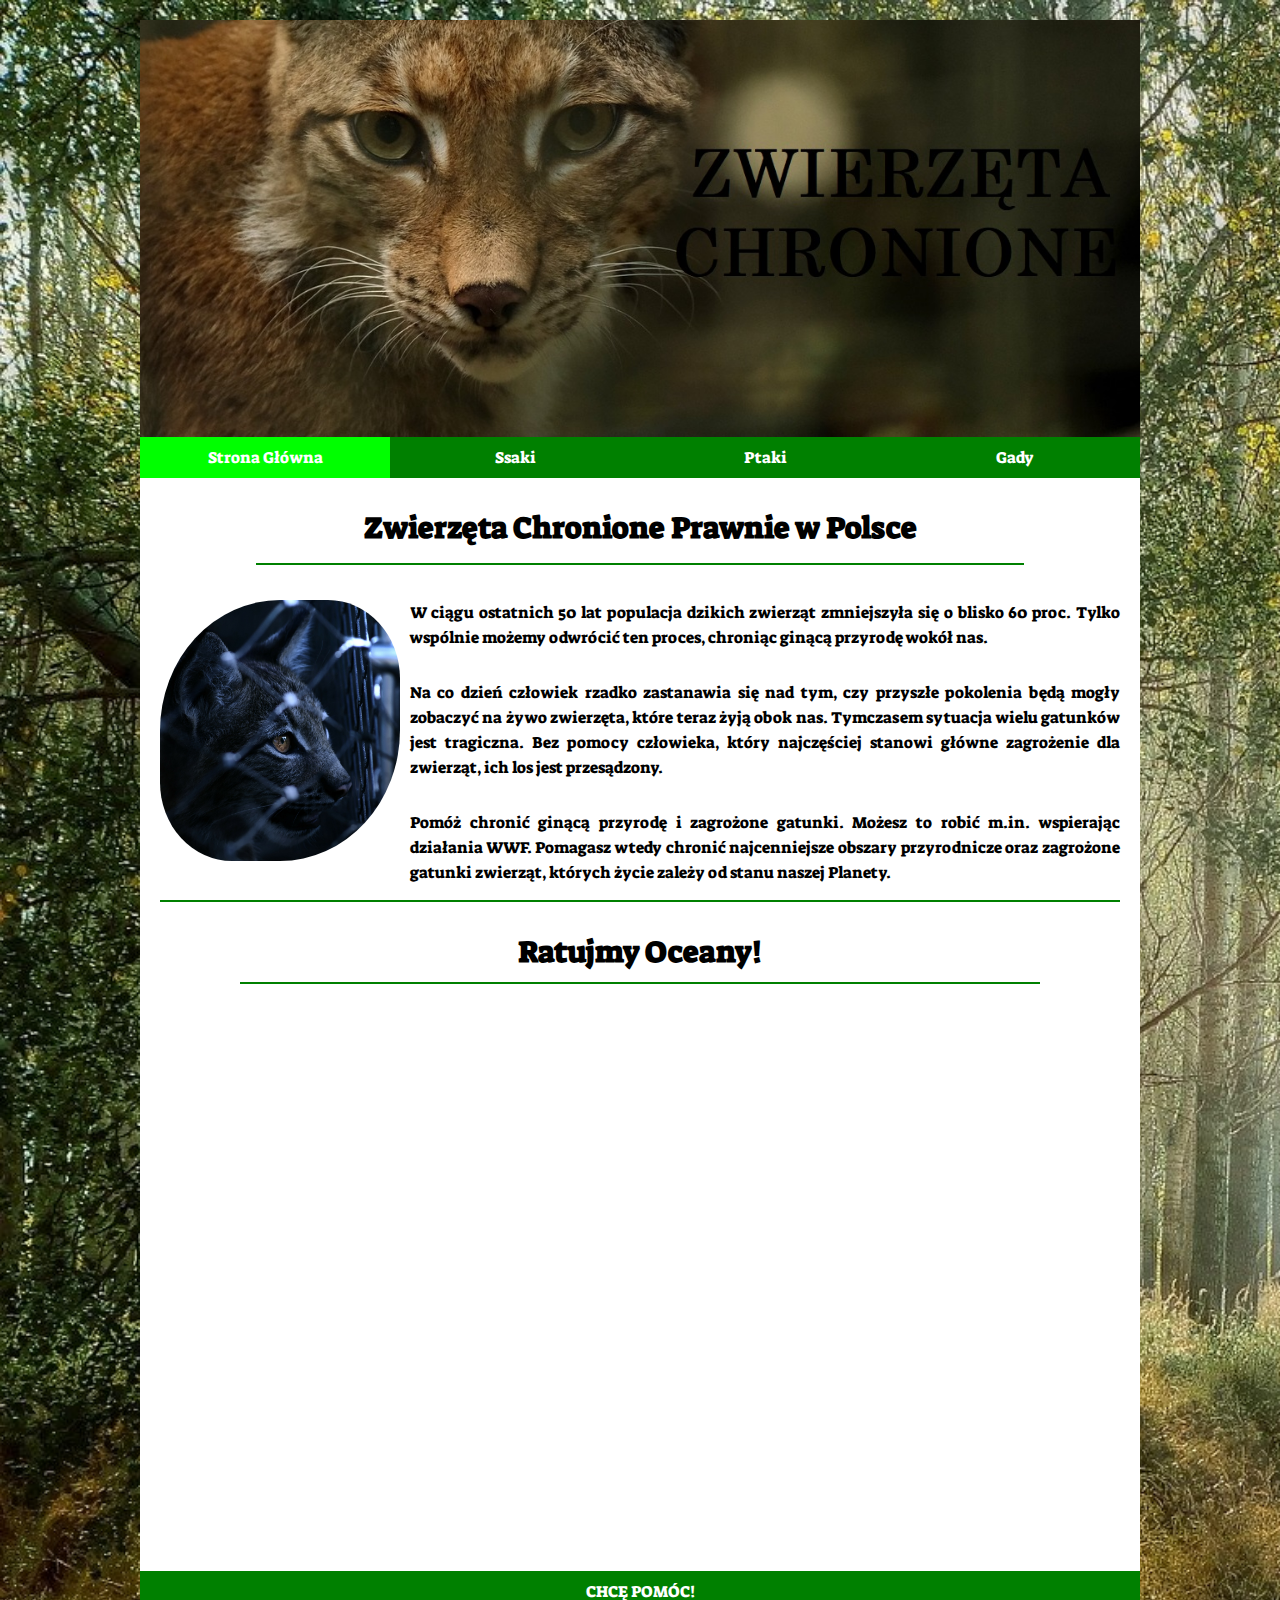
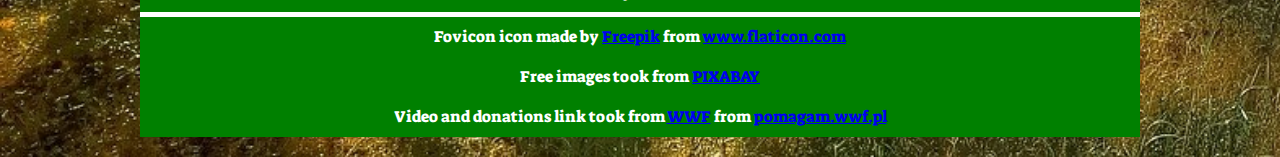
<file: index.html>
<!DOCTYPE html>
<html lang="pl">
<head>
	<meta charset="UTF-8">
	<meta name="Description" content="Strona przedstawiająca jedne z najbardziej znanych zwierząt chronionych prawnie w Polsce.">
	<meta name="Keywords" content="zwierzęta, chronione, zagrożone, zagrożone zwierzęta, chronione zwierzęta, ssaki, ptaki, gady, przyroda">
	<meta name="Generator" content="Notepad++">
	<meta name="Author" content="Szymon Mikulski">
	<meta name="robots" content="all">
	<meta name="viewport" content="width=device-width, initial-scale=1.0">
	<title>Zwierzęta Chronione | PL</title>
	<link rel="preconnect" href="https://fonts.gstatic.com">
	<link href="https://fonts.googleapis.com/css2?family=Suez+One&display=swap" rel="stylesheet">
	<link rel="shrotcut icon" href="favicon.ico" type="image/x-icon">
	<link rel="stylesheet" href="style.css">
	<style type="text/css">
		body{
		background-image: url('zdjecia/forest.jpg');
		background-repeat: no-repeat;
		background-size: cover;
	}
	</style>
</head>
	
<body>
	<div id="wrapper">
		<header>
			<img src="zdjecia/header.jpg" alt="Zagrożone Gatunki - header"/>
		</header>
		
		<nav>
			<a class="menu active" href="index.html">Strona Główna</a>
			<a class="menu" href="ssaki.html">Ssaki</a>
			<a class="menu" href="ptaki.html">Ptaki</a>
			<a class="menu" href="gady.html">Gady</a>
		</nav>
		
		<section>
			<article>
				<h1>Zwierzęta Chronione Prawnie w Polsce</h1>
				<p><img class="left" src="zdjecia/rys.jpg" alt="rys zdjecie" />W ciągu ostatnich 50 lat populacja dzikich zwierząt zmniejszyła się o blisko 60 proc. 
				Tylko wspólnie możemy odwrócić ten proces, chroniąc ginącą przyrodę wokół nas.</p>
				<p>Na co dzień człowiek rzadko zastanawia się nad tym, czy przyszłe pokolenia będą mogły zobaczyć na żywo zwierzęta, które teraz żyją obok nas. 
				Tymczasem sytuacja wielu gatunków jest tragiczna. Bez pomocy człowieka, 
				który najczęściej stanowi główne zagrożenie dla zwierząt, ich los jest przesądzony.</p>
				<p>Pomóż chronić ginącą przyrodę i zagrożone gatunki. Możesz to robić m.in. wspierając działania WWF. Pomagasz wtedy chronić najcenniejsze obszary przyrodnicze oraz zagrożone gatunki zwierząt, 
				których życie zależy od stanu naszej Planety.</p>
				<hr>
			</article>
			
		</section>
		
		<h1 class="oceany">Ratujmy Oceany!</h1>
		
		<iframe width="1000" height="562" src="https://www.youtube-nocookie.com/embed/A9bL8G8rkYs" title="YouTube video player" frameborder="0" 
		allow="accelerometer; autoplay; clipboard-write; encrypted-media; gyroscope; picture-in-picture" allowfullscreen></iframe>
		
			<nav>
				<a class="dotacje" href="https://pomagam.wwf.pl">CHCĘ POMÓC!</a>
			</nav>
			
		<footer class="first">
	<div>Fovicon icon made by <a href="https://www.freepik.com" title="Freepik">Freepik</a> from <a href="https://www.flaticon.com/" title="Flaticon">www.flaticon.com</a></div>
	</footer>
	
	<footer class="second">
	<div>Free images took from <a href="https://pixabay.com/?utm_source=link-attribution&amp;utm_medium=referral&amp;utm_campaign=image&amp;utm_content=827057%22%3EPixabay" title="PIXABAY">PIXABAY</a></div>
	</footer>
	
	<footer class="third">
	<div>Video and donations link took from <a href="https://www.wwf.pl" title="WWF">WWF</a> from <a href="https://pomagam.wwf.pl/" title="WWF">pomagam.wwf.pl</a></div>
	</footer>
	</div>
</body>
</html>
</file>
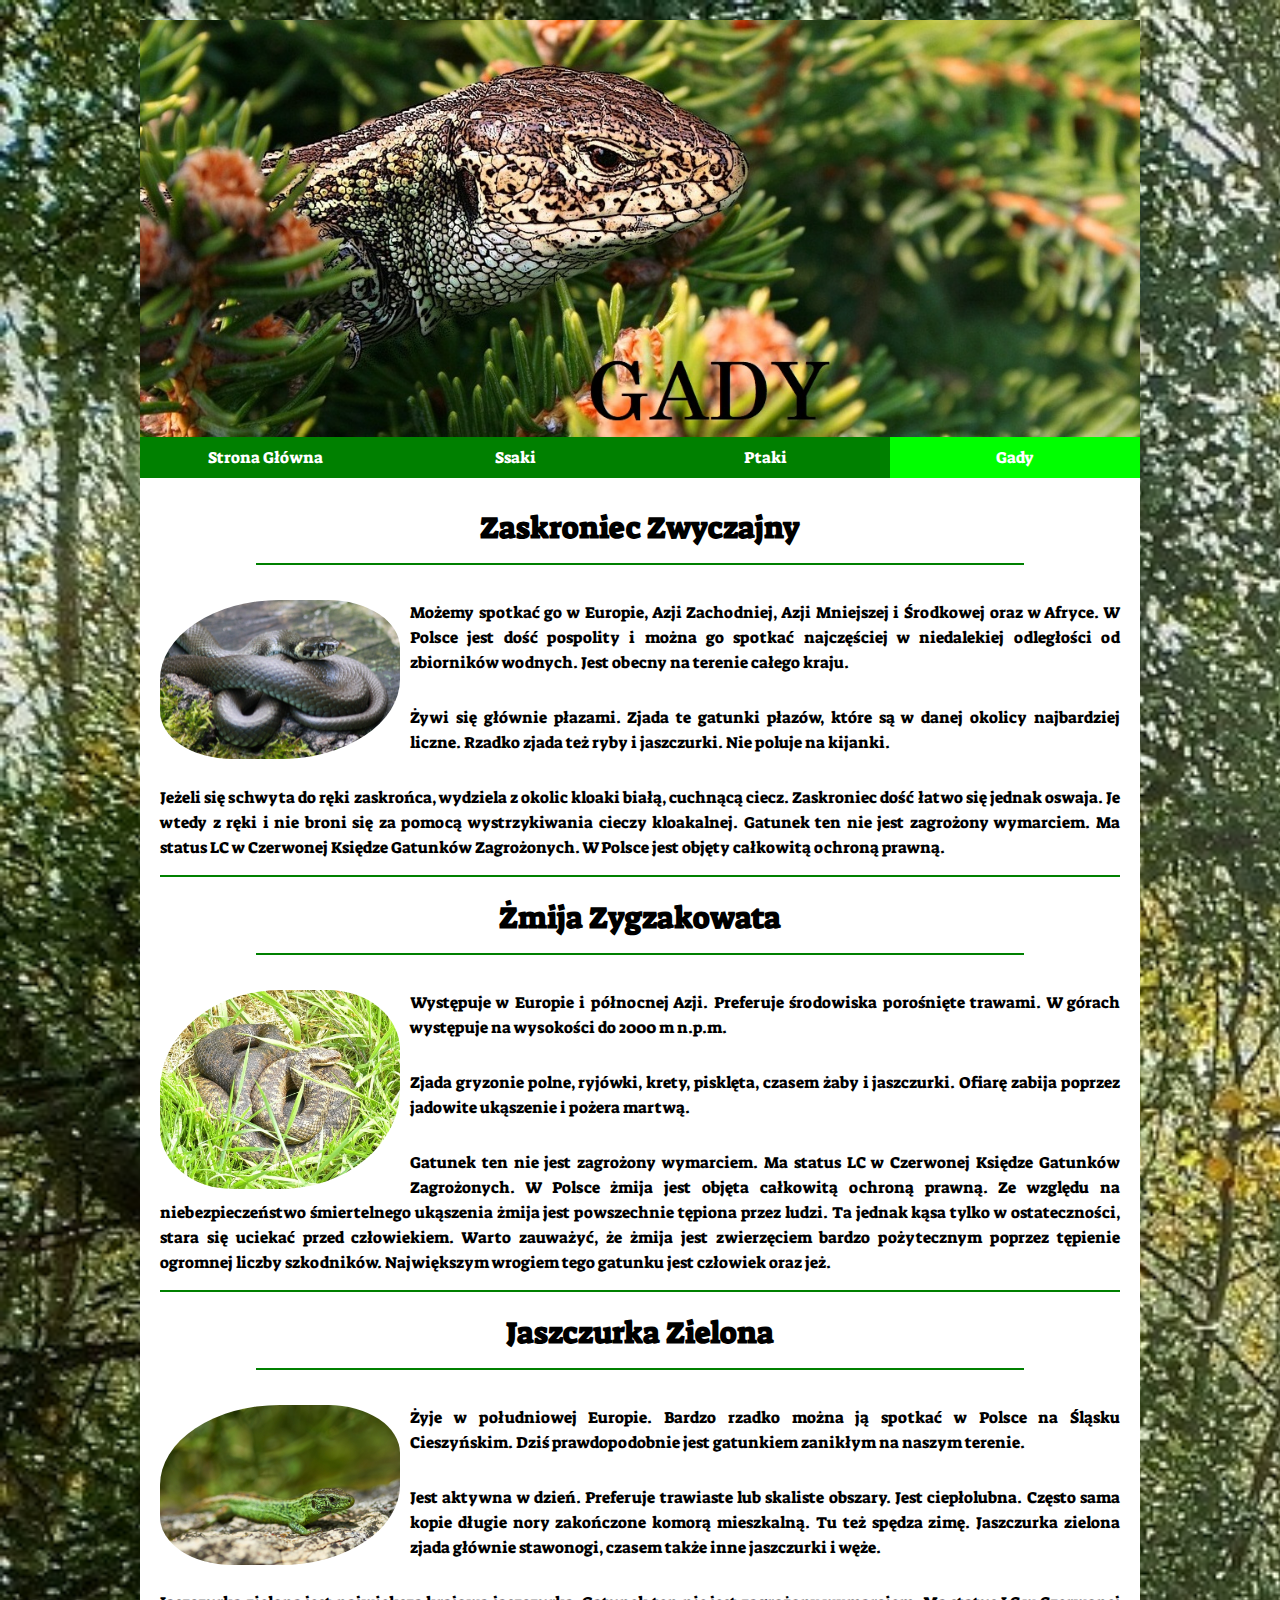
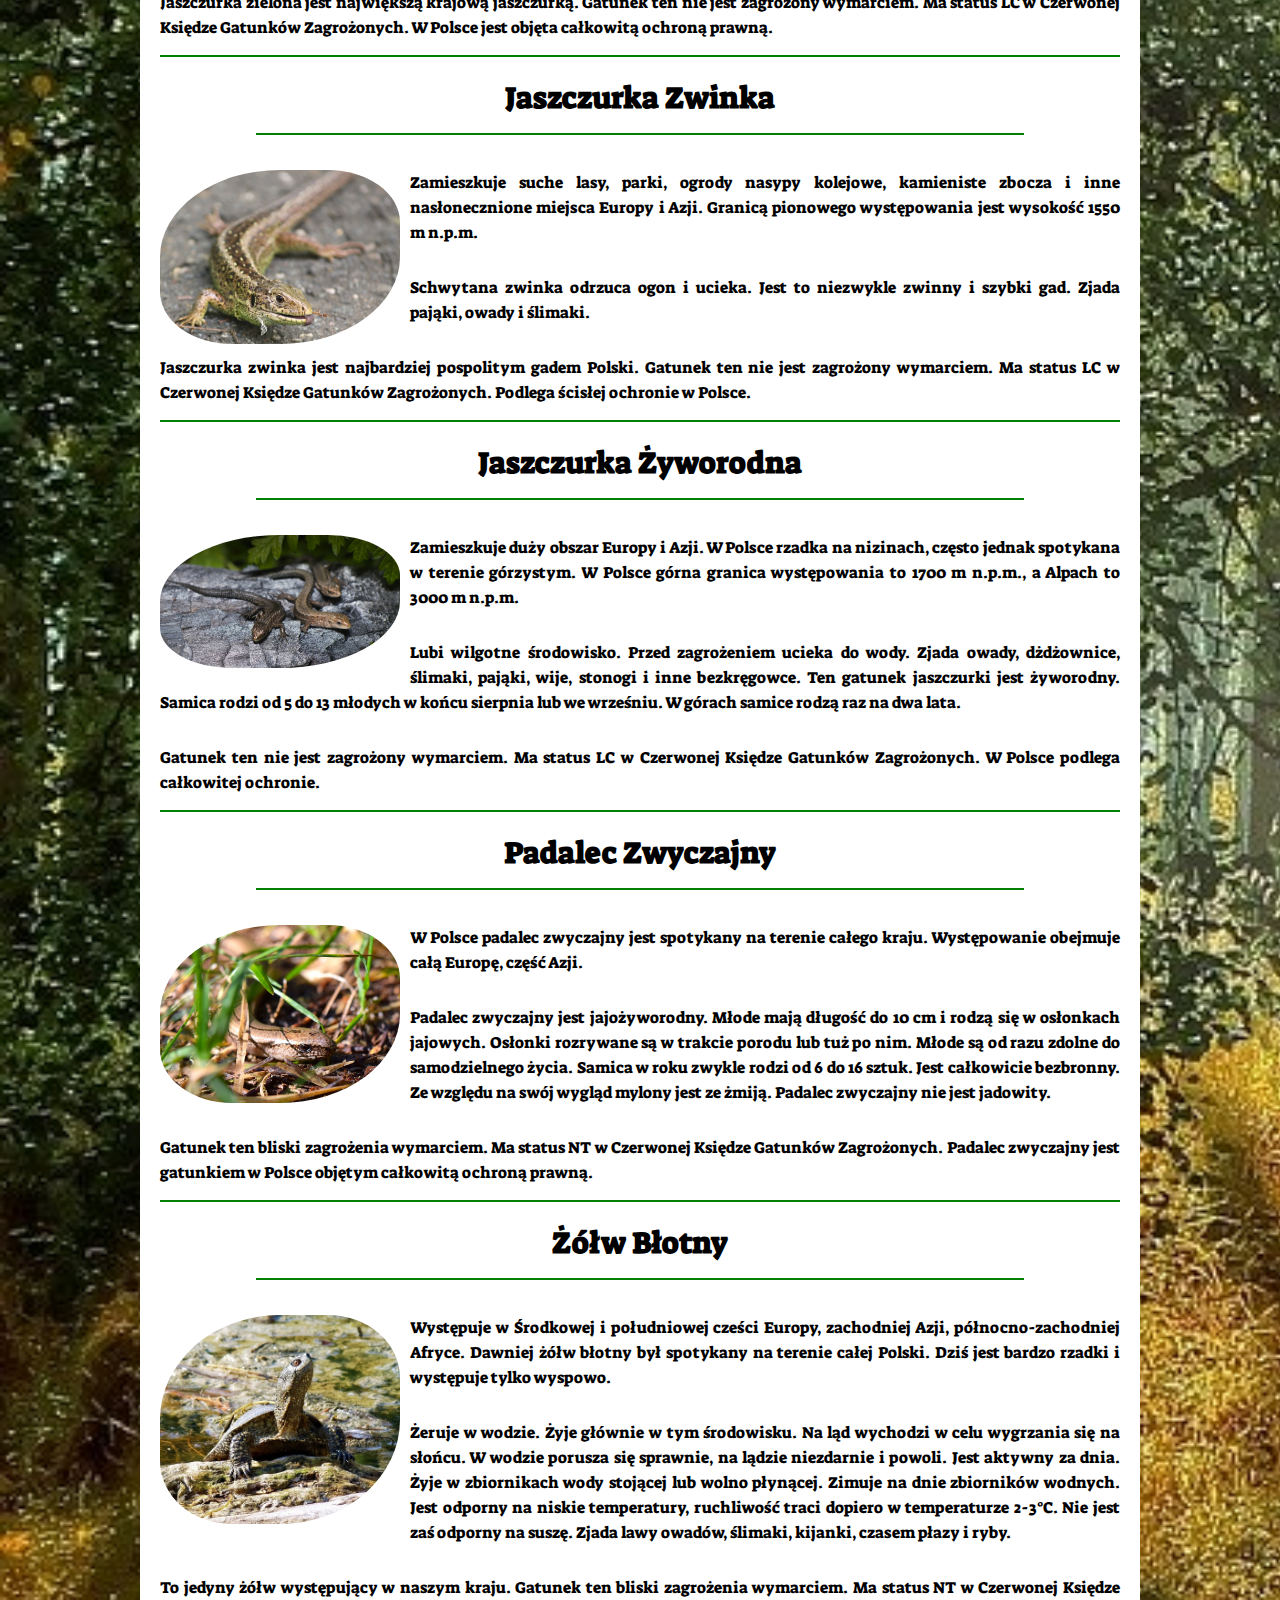
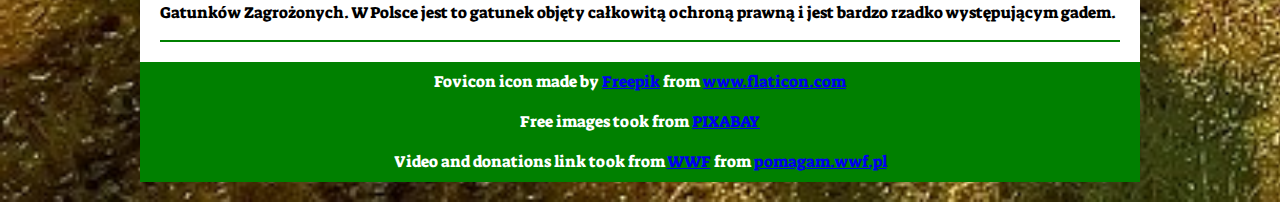
<file: gady.html>
<!DOCTYPE html>
<html lang="pl">
<head>
	<meta charset="UTF-8">
	<meta name="Description" content="Strona przedstawiająca jedne z najbardziej znanych zwierząt chronionych prawnie w Polsce.">
	<meta name="Keywords" content="zwierzęta, chronione, zagrożone, zagrożone zwierzęta, chronione zwierzęta, ssaki, ptaki, gady, przyroda">
	<meta name="Generator" content="Notepad++">
	<meta name="Author" content="Szymon Mikulski">
	<meta name="robots" content="all">
	<meta name="viewport" content="width=device-width, initial-scale=1.0">
	<title>Zwierzęta Chronione | PL</title>
	<link rel="preconnect" href="https://fonts.gstatic.com">
	<link href="https://fonts.googleapis.com/css2?family=Suez+One&display=swap" rel="stylesheet">
	<link rel="shrotcut icon" href="favicon.ico" type="image/x-icon">
	<link rel="stylesheet" href="style.css">
	<style type="text/css">
		body{
		background-image: url('zdjecia/forest.jpg');
		background-repeat: no-repeat;
		background-size: cover;
	}
	</style>
</head>
	
<body>
	<div id="wrapper">
		<header>
			<img src="zdjecia/header4.jpg" alt="Zagrożone Gatunki - header"/>
		</header>
		
		<nav>
			<a class="menu" href="index.html">Strona Główna</a>
			<a class="menu" href="ssaki.html">Ssaki</a>
			<a class="menu" href="ptaki.html">Ptaki</a>
			<a class="menu active" href="gady.html">Gady</a>
		</nav>
		
		<section>
			<article>
				<h1>Zaskroniec Zwyczajny</h1>
				<p><img class="left" src="zdjecia/zaskroniec.jpg" alt="zaskroniec zdjecie" />Możemy spotkać go w Europie, Azji Zachodniej, Azji Mniejszej i Środkowej oraz w Afryce. W Polsce jest dość pospolity i można go spotkać najczęściej w niedalekiej odległości od zbiorników wodnych. Jest obecny na terenie całego kraju.</p>
				<p>Żywi się głównie płazami. Zjada te gatunki płazów, które są w danej okolicy najbardziej liczne. Rzadko zjada też ryby i jaszczurki. Nie poluje na kijanki.</p>
				<p>Jeżeli się schwyta do ręki zaskrońca, wydziela z okolic kloaki białą, cuchnącą ciecz. Zaskroniec dość łatwo się jednak oswaja. Je wtedy z ręki i nie broni się za pomocą wystrzykiwania cieczy kloakalnej. Gatunek ten nie jest zagrożony wymarciem. Ma status LC w Czerwonej Księdze Gatunków Zagrożonych. W Polsce jest objęty całkowitą ochroną prawną.</p>
				<hr>
				<br><h1>Żmija Zygzakowata</h1>
				<p><img class="left" src="zdjecia/zmija.jpg" alt="żmija zygzakowata zdjecie" />Występuje w Europie i północnej Azji. Preferuje środowiska porośnięte trawami. W górach występuje na wysokości do 2000 m n.p.m.</p>
				<p>Zjada gryzonie polne, ryjówki, krety, pisklęta, czasem żaby i jaszczurki. Ofiarę zabija poprzez jadowite ukąszenie i pożera martwą.</p>
				<p>Gatunek ten nie jest zagrożony wymarciem. Ma status LC w Czerwonej Księdze Gatunków Zagrożonych. W Polsce żmija jest objęta całkowitą ochroną prawną. Ze względu na niebezpieczeństwo śmiertelnego ukąszenia żmija jest powszechnie tępiona przez ludzi. Ta jednak kąsa tylko w ostateczności, stara się uciekać przed człowiekiem.
				Warto zauważyć, że żmija jest zwierzęciem bardzo pożytecznym poprzez tępienie ogromnej liczby szkodników. Największym wrogiem tego gatunku jest człowiek oraz jeż.</p>
				<hr>
				<br><h1>Jaszczurka Zielona</h1>
				<p><img class="left" src="zdjecia/zielona.jpg" alt="jaszczurka zielona zdjecie" />Żyje w południowej Europie. Bardzo rzadko można ją spotkać w Polsce na Śląsku Cieszyńskim. Dziś prawdopodobnie jest gatunkiem zanikłym na naszym terenie.</p>
				<p>Jest aktywna w dzień. Preferuje trawiaste lub skaliste obszary. Jest ciepłolubna. Często sama kopie długie nory zakończone komorą mieszkalną. Tu też spędza zimę. Jaszczurka zielona zjada głównie stawonogi, czasem także inne jaszczurki i węże.</p>
				<p>Jaszczurka zielona jest największą krajową jaszczurką. Gatunek ten nie jest zagrożony wymarciem. Ma status LC w Czerwonej Księdze Gatunków Zagrożonych. W Polsce jest objęta całkowitą ochroną prawną.</p>
				<hr>
				<br><h1>Jaszczurka Zwinka</h1>
				<p><img class="left" src="zdjecia/zwinka.jpg" alt="jaszczurka zwinka zdjecie" />Zamieszkuje suche lasy, parki, ogrody nasypy kolejowe, kamieniste zbocza i inne nasłonecznione miejsca Europy i Azji. Granicą pionowego występowania jest wysokość 1550 m n.p.m.</p>
				<p>Schwytana zwinka odrzuca ogon i ucieka. Jest to niezwykle zwinny i szybki gad. Zjada pająki, owady i ślimaki.</p>
				<p>Jaszczurka zwinka jest najbardziej pospolitym gadem Polski. Gatunek ten nie jest zagrożony wymarciem. Ma status LC w Czerwonej Księdze Gatunków Zagrożonych. Podlega ścisłej ochronie w Polsce.</p>
				<hr>
				<br><h1>Jaszczurka Żyworodna</h1>
				<p><img class="left" src="zdjecia/zyworodna.jpg" alt="jaszczurka zyworodna zdjecie" />Zamieszkuje duży obszar Europy i Azji. W Polsce rzadka na nizinach, często jednak spotykana w terenie górzystym. W Polsce górna granica występowania to 1700 m n.p.m., a Alpach to 3000 m n.p.m.</p>
				<p>Lubi wilgotne środowisko. Przed zagrożeniem ucieka do wody. Zjada owady, dżdżownice, ślimaki, pająki, wije, stonogi i inne bezkręgowce. Ten gatunek jaszczurki jest żyworodny. Samica rodzi od 5 do 13 młodych w końcu sierpnia lub we wrześniu. W górach samice rodzą raz na dwa lata.</p>
				<p>Gatunek ten nie jest zagrożony wymarciem. Ma status LC w Czerwonej Księdze Gatunków Zagrożonych. W Polsce podlega całkowitej ochronie.</p>
				<hr>
				<br><h1>Padalec Zwyczajny</h1>
				<p><img class="left" src="zdjecia/padalec.jpg" alt="padalec zwyczajny zdjecie" />W Polsce padalec zwyczajny jest spotykany na terenie całego kraju. Występowanie obejmuje całą Europę, część Azji.</p>
				<p>Padalec zwyczajny jest jajożyworodny. Młode mają długość do 10 cm i rodzą się w osłonkach jajowych. Osłonki rozrywane są w trakcie porodu lub tuż po nim. Młode są od razu zdolne do samodzielnego życia. Samica w roku zwykle rodzi od 6 do 16 sztuk. Jest całkowicie bezbronny. Ze względu na swój wygląd mylony jest ze żmiją. Padalec zwyczajny nie jest jadowity.</p>
				<p>Gatunek ten bliski zagrożenia wymarciem. Ma status NT w Czerwonej Księdze Gatunków Zagrożonych. Padalec zwyczajny jest gatunkiem w Polsce objętym całkowitą ochroną prawną.</p>
				<hr>
				<br><h1>Żółw Błotny</h1>
				<p><img class="left" src="zdjecia/zolw.jpg" alt="żółw błotny zdjecie" />Występuje w Środkowej i południowej cześci Europy, zachodniej Azji, północno-zachodniej Afryce. Dawniej żółw błotny był spotykany na terenie całej Polski. Dziś jest bardzo rzadki i występuje tylko wyspowo.</p>
				<p>Żeruje w wodzie. Żyje głównie w tym środowisku. Na ląd wychodzi w celu wygrzania się na słońcu. W wodzie porusza się sprawnie, na lądzie niezdarnie i powoli. Jest aktywny za dnia. Żyje w zbiornikach wody stojącej lub wolno płynącej. Zimuje na dnie zbiorników wodnych. Jest odporny na niskie temperatury, ruchliwość traci dopiero w temperaturze 2-3°C. Nie jest zaś odporny na suszę. Zjada lawy owadów, ślimaki, kijanki, czasem płazy i ryby.</p>
				<p>To jedyny żółw występujący w naszym kraju. Gatunek ten bliski zagrożenia wymarciem. Ma status NT w Czerwonej Księdze Gatunków Zagrożonych. W Polsce jest to gatunek objęty całkowitą ochroną prawną i jest bardzo rzadko występującym gadem.</p>
				<hr>
			</article>
			
		</section>
		
		<footer class="first">
	<div>Fovicon icon made by <a href="https://www.freepik.com" title="Freepik">Freepik</a> from <a href="https://www.flaticon.com/" title="Flaticon">www.flaticon.com</a></div>
	</footer>
	
	<footer class="second">
	<div>Free images took from <a href="https://pixabay.com/?utm_source=link-attribution&amp;utm_medium=referral&amp;utm_campaign=image&amp;utm_content=827057%22%3EPixabay" title="PIXABAY">PIXABAY</a></div>
	</footer>
	
	<footer class="third">
	<div>Video and donations link took from <a href="https://www.wwf.pl" title="WWF">WWF</a> from <a href="https://pomagam.wwf.pl/" title="WWF">pomagam.wwf.pl</a></div>
	</footer>
	</div>
</body>
</html>
</file>
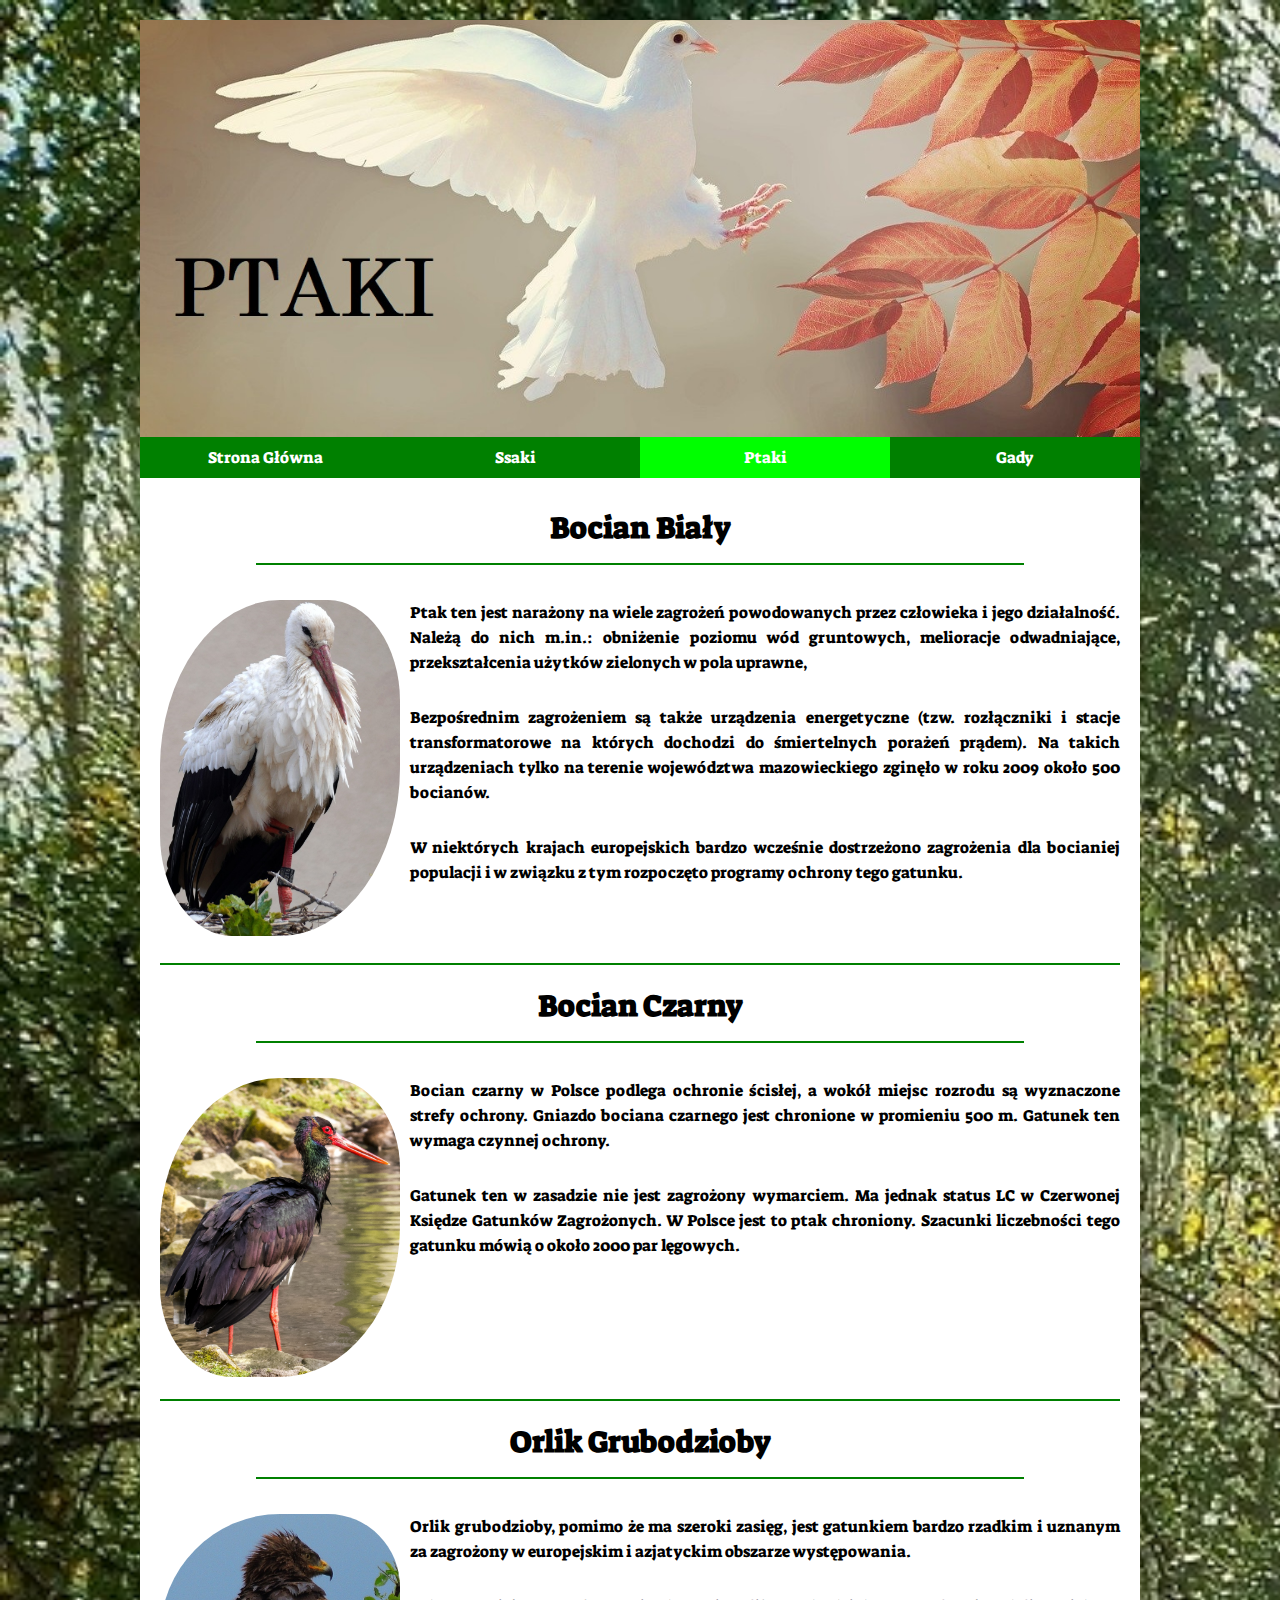
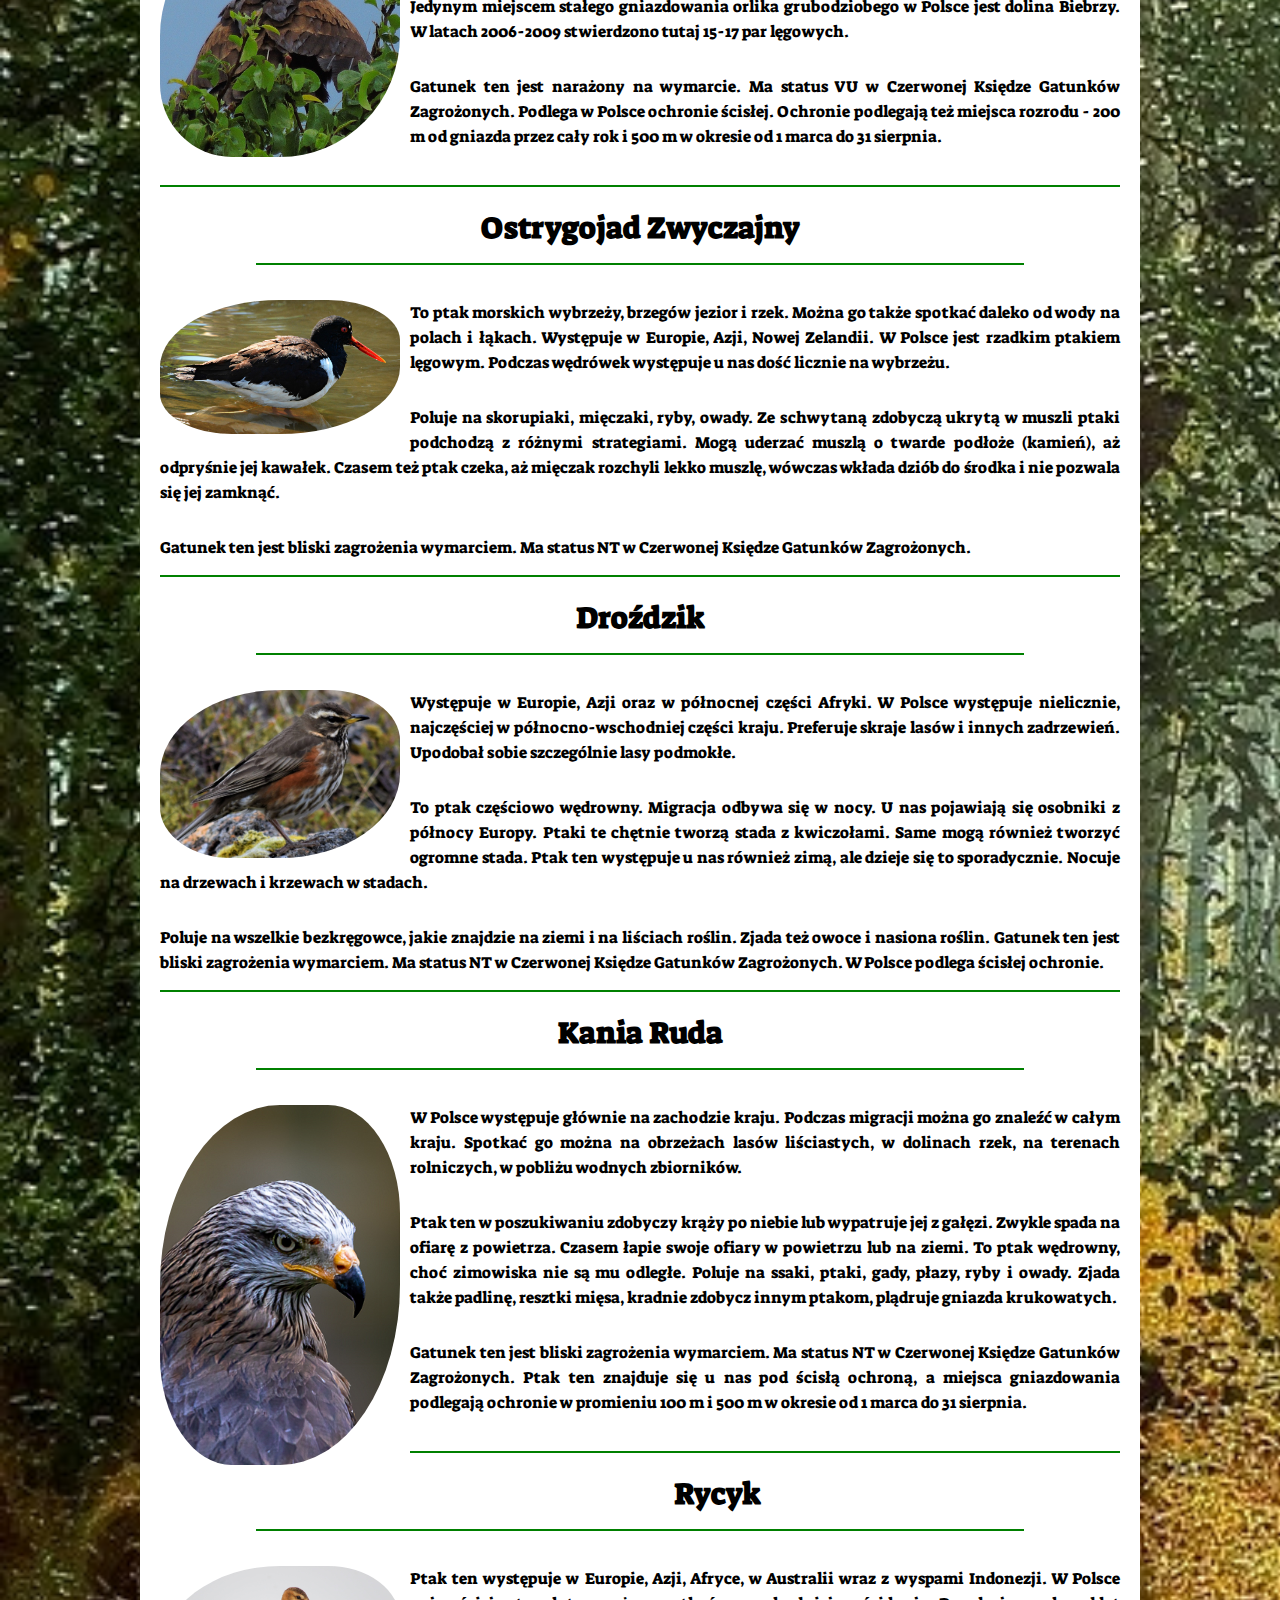
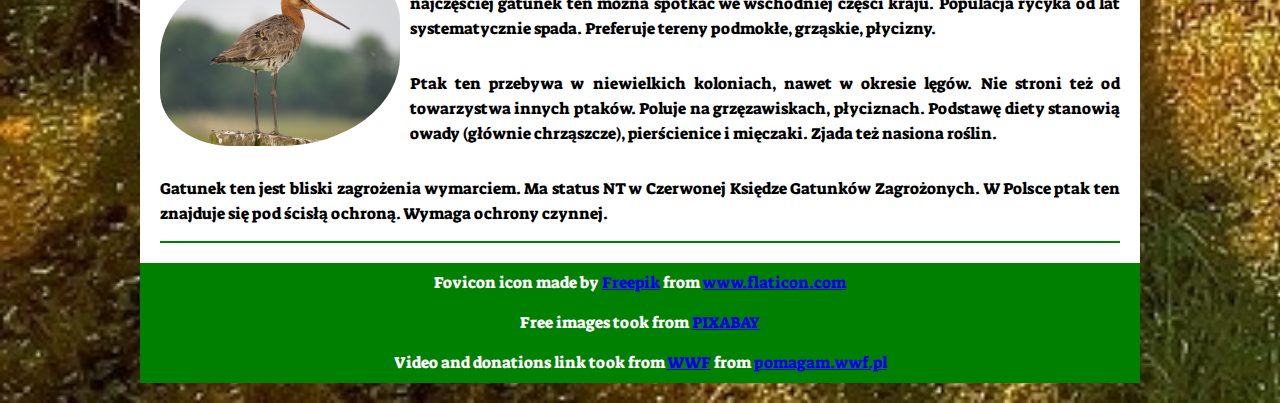
<file: ptaki.html>
<!DOCTYPE html>
<html lang="pl">
<head>
	<meta charset="UTF-8">
	<meta name="Description" content="Strona przedstawiająca jedne z najbardziej znanych zwierząt chronionych prawnie w Polsce.">
	<meta name="Keywords" content="zwierzęta, chronione, zagrożone, zagrożone zwierzęta, chronione zwierzęta, ssaki, ptaki, gady, przyroda">
	<meta name="Generator" content="Notepad++">
	<meta name="Author" content="Szymon Mikulski">
	<meta name="robots" content="all">
	<meta name="viewport" content="width=device-width, initial-scale=1.0">
	<title>Zwierzęta Chronione | PL</title>
	<link rel="preconnect" href="https://fonts.gstatic.com">
	<link href="https://fonts.googleapis.com/css2?family=Suez+One&display=swap" rel="stylesheet">
	<link rel="shrotcut icon" href="favicon.ico" type="image/x-icon">
	<link rel="stylesheet" href="style.css">
	<style type="text/css">
		body{
		background-image: url('zdjecia/forest.jpg');
		background-repeat: no-repeat;
		background-size: cover;
	}
	</style>
</head>
	
<body>
	<div id="wrapper">
		<header>
			<img src="zdjecia/header3.jpg" alt="Zagrożone Gatunki - header"/>
		</header>
		
		<nav>
			<a class="menu" href="index.html">Strona Główna</a>
			<a class="menu" href="ssaki.html">Ssaki</a>
			<a class="menu active" href="ptaki.html">Ptaki</a>
			<a class="menu" href="gady.html">Gady</a>
		</nav>
		
		<section>
			<article>
				<h1>Bocian Biały</h1>
				<p><img class="left" src="zdjecia/bocian.jpg" alt="bocian biały zdjecie" />Ptak ten jest narażony na wiele zagrożeń powodowanych przez człowieka i jego działalność. 
				Należą do nich m.in.: obniżenie poziomu wód gruntowych, melioracje odwadniające, przekształcenia użytków zielonych w pola uprawne,</p>
				<p>Bezpośrednim zagrożeniem są także urządzenia energetyczne (tzw. rozłączniki i stacje transformatorowe na których dochodzi do śmiertelnych porażeń prądem). Na takich urządzeniach tylko na terenie województwa mazowieckiego zginęło w roku 2009 około 500 bocianów.</p>
				<p>W niektórych krajach europejskich bardzo wcześnie dostrzeżono zagrożenia dla bocianiej populacji i w związku z tym rozpoczęto programy ochrony tego gatunku.</p>
				<br><br><br><hr>
				<br><h1>Bocian Czarny</h1>
				<p><img class="left" src="zdjecia/bocian2.jpg" alt="bocian czarny zdjecie" />Bocian czarny w Polsce podlega ochronie ścisłej, a wokół miejsc rozrodu są wyznaczone strefy ochrony. Gniazdo bociana czarnego jest chronione w promieniu 500 m. Gatunek ten wymaga czynnej ochrony.</p>
				<p>Gatunek ten w zasadzie nie jest zagrożony wymarciem. Ma jednak status LC w Czerwonej Księdze Gatunków Zagrożonych. W Polsce jest to ptak chroniony. Szacunki liczebności tego gatunku mówią o około 2000 par lęgowych.</p>
				<br><br><br><br><br><br><hr>
				<br><h1>Orlik Grubodzioby</h1>
				<p><img class="left" src="zdjecia/orlik.jpg" alt="orlik grubodzioby zdjecie" />Orlik grubodzioby, pomimo że ma szeroki zasięg, jest gatunkiem bardzo rzadkim i uznanym za zagrożony w europejskim i azjatyckim obszarze występowania.</p>
				<p>Jedynym miejscem stałego gniazdowania orlika grubodziobego w Polsce jest dolina Biebrzy. W latach 2006-2009 stwierdzono tutaj 15-17 par lęgowych.</p>
				<p>Gatunek ten jest narażony na wymarcie. Ma status VU w Czerwonej Księdze Gatunków Zagrożonych. Podlega w Polsce ochronie ścisłej. Ochronie podlegają też miejsca rozrodu - 200 m od gniazda przez cały rok i 500 m w okresie od 1 marca do 31 sierpnia.</p>
				<br><hr>
				<br><h1>Ostrygojad Zwyczajny</h1>
				<p><img class="left" src="zdjecia/ostrygojad.jpg" alt="ostrygojad zdjecie" />To ptak morskich wybrzeży, brzegów jezior i rzek. Można go także spotkać daleko od wody na polach i łąkach. Występuje w Europie, Azji, Nowej Zelandii. W Polsce jest rzadkim ptakiem lęgowym. Podczas wędrówek występuje u nas dość licznie na wybrzeżu.</p>
				<p>Poluje na skorupiaki, mięczaki, ryby, owady. Ze schwytaną zdobyczą ukrytą w muszli ptaki podchodzą z różnymi strategiami. Mogą uderzać muszlą o twarde podłoże (kamień), aż odpryśnie jej kawałek. Czasem też ptak czeka, aż mięczak rozchyli lekko muszlę, wówczas wkłada dziób do środka i nie pozwala się jej zamknąć.</p>
				<p>Gatunek ten jest bliski zagrożenia wymarciem. Ma status NT w Czerwonej Księdze Gatunków Zagrożonych.</p>
				<hr>
				<br><h1>Droździk</h1>
				<p><img class="left" src="zdjecia/drozdzik.jpg" alt="droździk zdjecie" />Występuje w Europie, Azji oraz w północnej części Afryki. W Polsce występuje nielicznie, najczęściej w północno-wschodniej części kraju. Preferuje skraje lasów i innych zadrzewień. Upodobał sobie szczególnie lasy podmokłe.</p>
				<p>To ptak częściowo wędrowny. Migracja odbywa się w nocy. U nas pojawiają się osobniki z północy Europy. Ptaki te chętnie tworzą stada z kwiczołami. Same mogą również tworzyć ogromne stada. Ptak ten występuje u nas również zimą, ale dzieje się to sporadycznie. Nocuje na drzewach i krzewach w stadach.</p>
				<p>Poluje na wszelkie bezkręgowce, jakie znajdzie na ziemi i na liściach roślin. Zjada też owoce i nasiona roślin. Gatunek ten jest bliski zagrożenia wymarciem. Ma status NT w Czerwonej Księdze Gatunków Zagrożonych. W Polsce podlega ścisłej ochronie.</p>
				<hr>
				<br><h1>Kania Ruda</h1>
				<p><img class="left" src="zdjecia/kania.jpg" alt="kania ruda zdjecie" />W Polsce występuje głównie na zachodzie kraju. Podczas migracji można go znaleźć w całym kraju. Spotkać go można na obrzeżach lasów liściastych, w dolinach rzek, na terenach rolniczych, w pobliżu wodnych zbiorników.</p>
				<p>Ptak ten w poszukiwaniu zdobyczy krąży po niebie lub wypatruje jej z gałęzi. Zwykle spada na ofiarę z powietrza. Czasem łapie swoje ofiary w powietrzu lub na ziemi. To ptak wędrowny, choć zimowiska nie są mu odległe. Poluje na ssaki, ptaki, gady, płazy, ryby i owady. Zjada także padlinę, resztki mięsa, kradnie zdobycz innym ptakom, plądruje gniazda krukowatych.</p>
				<p>Gatunek ten jest bliski zagrożenia wymarciem. Ma status NT w Czerwonej Księdze Gatunków Zagrożonych. Ptak ten znajduje się u nas pod ścisłą ochroną, a miejsca gniazdowania podlegają ochronie w promieniu 100 m i 500 m w okresie od 1 marca do 31 sierpnia.</p>
				<br><hr>
				<br><h1>Rycyk</h1>
				<p><img class="left" src="zdjecia/rycyk.jpg" alt="rycyk zdjecie" />Ptak ten występuje w Europie, Azji, Afryce, w Australii wraz z wyspami Indonezji. W Polsce najczęściej gatunek ten można spotkać we wschodniej części kraju. Populacja rycyka od lat systematycznie spada. Preferuje tereny podmokłe, grząskie, płycizny.</p>
				<p>Ptak ten przebywa w niewielkich koloniach, nawet w okresie lęgów. Nie stroni też od towarzystwa innych ptaków. Poluje na grzęzawiskach, płyciznach. Podstawę diety stanowią owady (głównie chrząszcze), pierścienice i mięczaki. Zjada też nasiona roślin.</p>
				<p>Gatunek ten jest bliski zagrożenia wymarciem. Ma status NT w Czerwonej Księdze Gatunków Zagrożonych. W Polsce ptak ten znajduje się pod ścisłą ochroną. Wymaga ochrony czynnej.</p>
				<hr>
			</article>
			
		</section>
		
		<footer class="first">
	<div>Fovicon icon made by <a href="https://www.freepik.com" title="Freepik">Freepik</a> from <a href="https://www.flaticon.com/" title="Flaticon">www.flaticon.com</a></div>
	</footer>
	
	<footer class="second">
	<div>Free images took from <a href="https://pixabay.com/?utm_source=link-attribution&amp;utm_medium=referral&amp;utm_campaign=image&amp;utm_content=827057%22%3EPixabay" title="PIXABAY">PIXABAY</a></div>
	</footer>
	
	<footer class="third">
	<div>Video and donations link took from <a href="https://www.wwf.pl" title="WWF">WWF</a> from <a href="https://pomagam.wwf.pl/" title="WWF">pomagam.wwf.pl</a></div>
	</footer>
	</div>
</body>
</html>
</file>
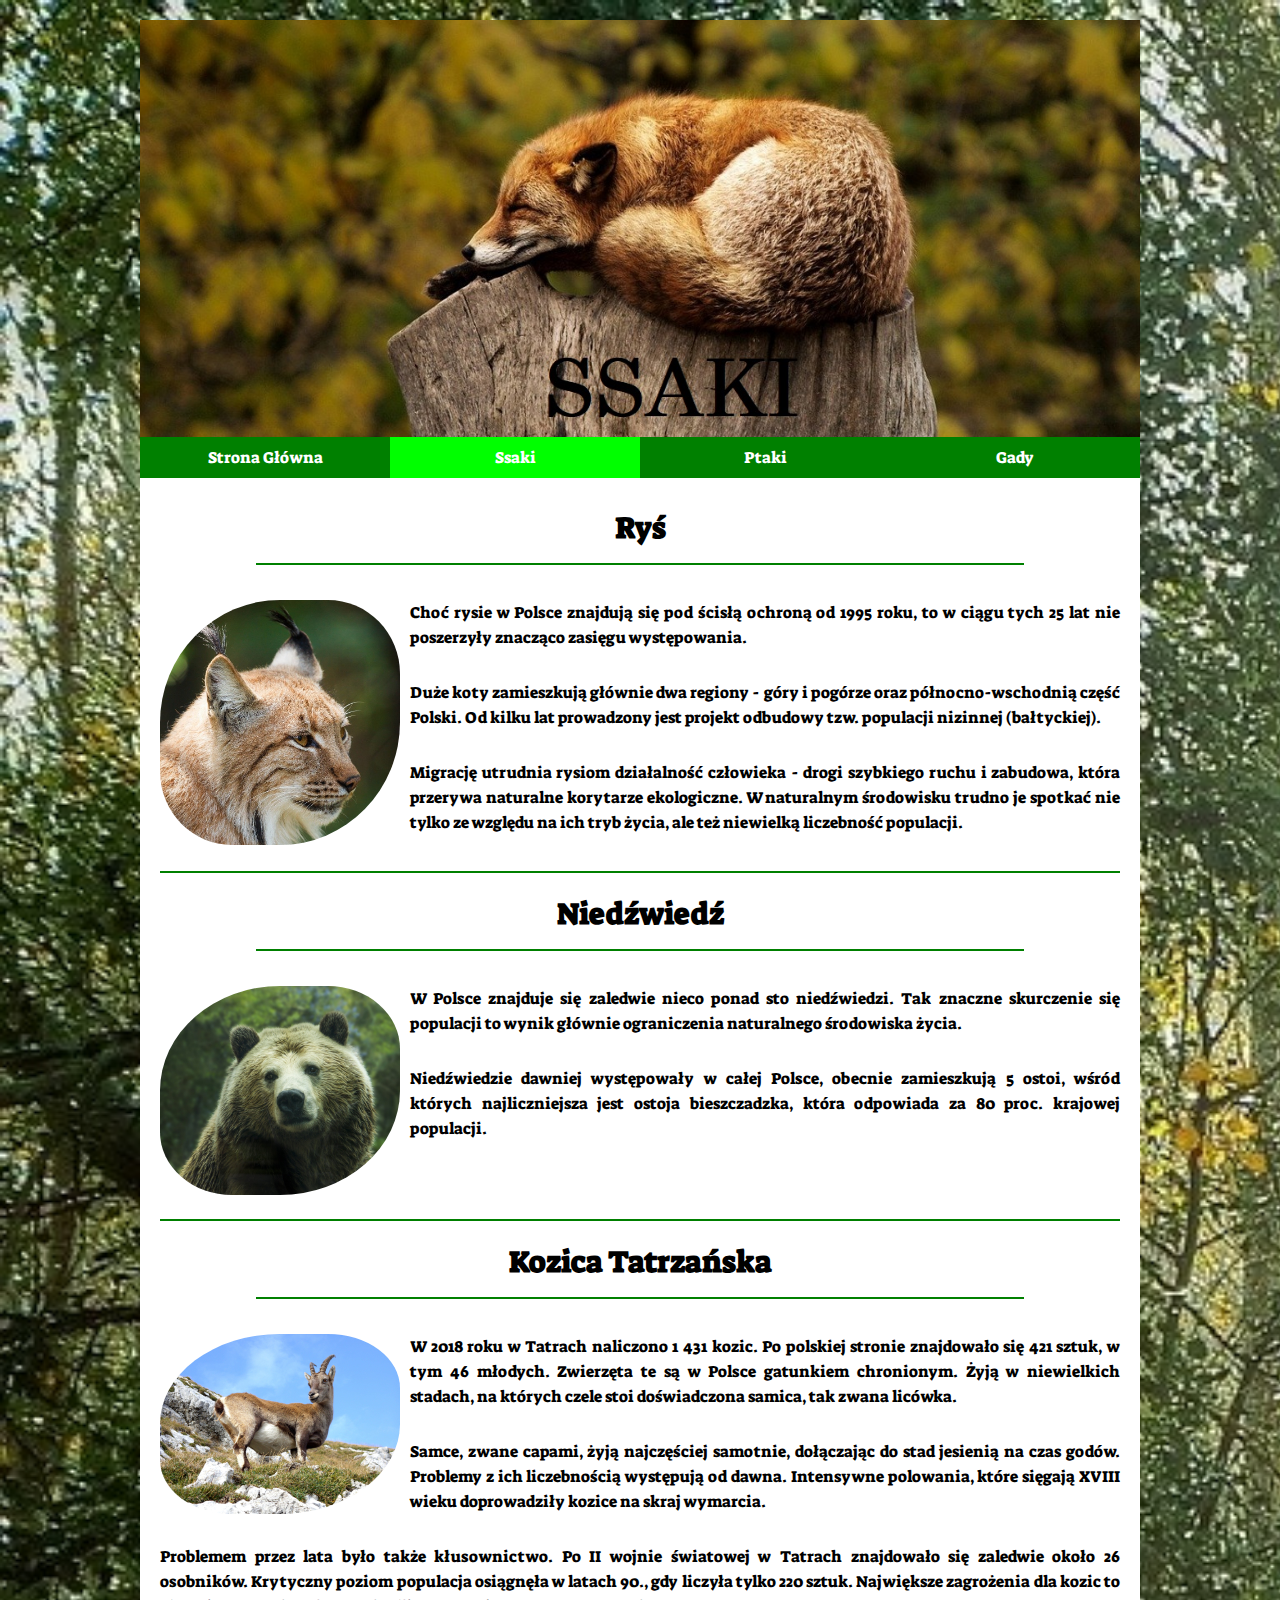
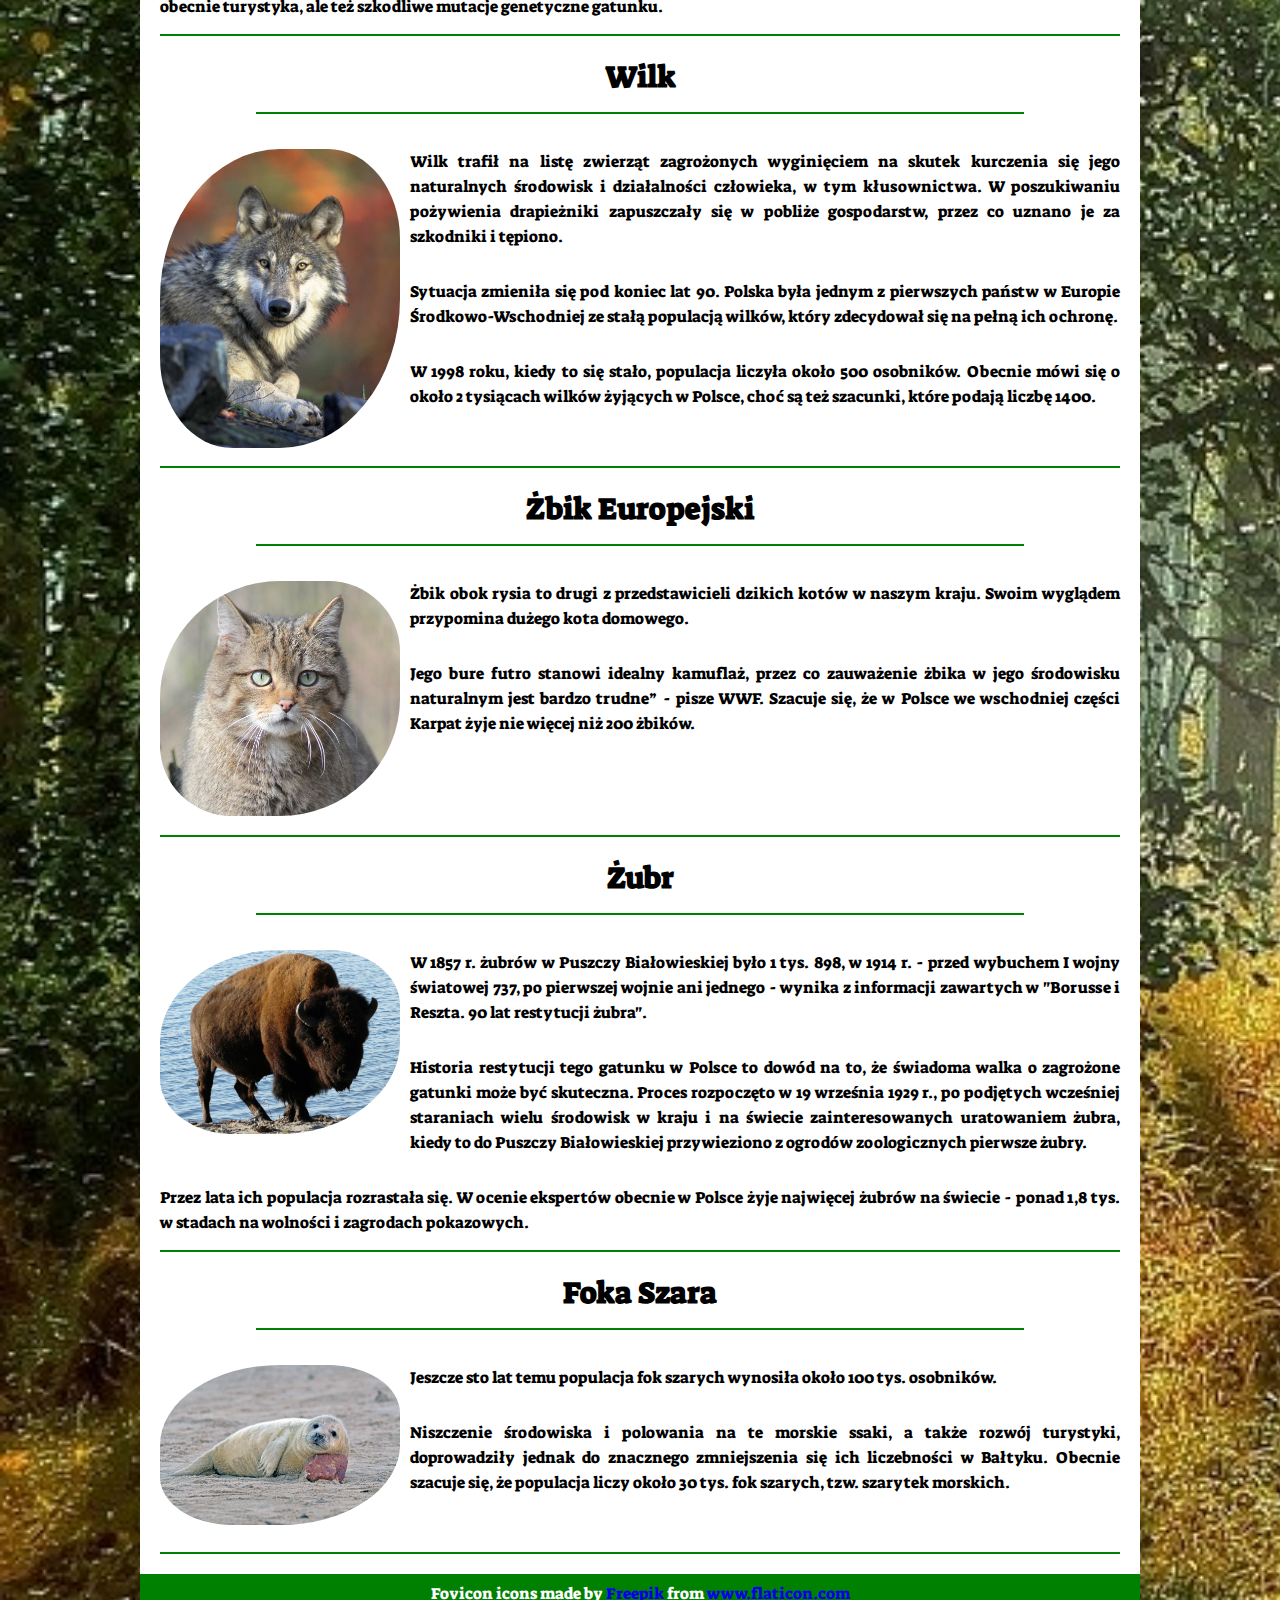
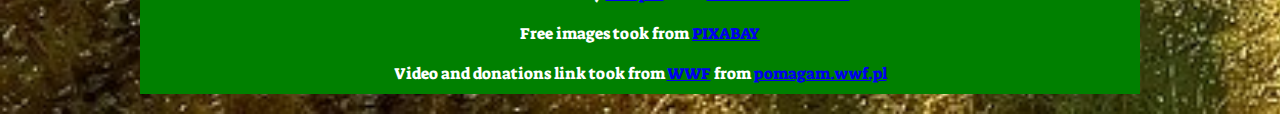
<file: ssaki.html>
<!DOCTYPE html>
<html lang="pl">
<head>
	<meta charset="UTF-8">
	<meta name="Description" content="Strona przedstawiająca jedne z najbardziej znanych zwierząt chronionych prawnie w Polsce.">
	<meta name="Keywords" content="zwierzęta, chronione, zagrożone, zagrożone zwierzęta, chronione zwierzęta, ssaki, ptaki, gady, przyroda">
	<meta name="Generator" content="Notepad++">
	<meta name="Author" content="Szymon Mikulski">
	<meta name="robots" content="all">
	<meta name="viewport" content="width=device-width, initial-scale=1.0">
	<title>Zwierzęta Chronione | PL</title>
	<link rel="preconnect" href="https://fonts.gstatic.com">
	<link href="https://fonts.googleapis.com/css2?family=Suez+One&display=swap" rel="stylesheet">
	<link rel="shrotcut icon" href="favicon.ico" type="image/x-icon">
	<link rel="stylesheet" href="style.css">
	<style type="text/css">
		body{
		background-image: url('zdjecia/forest.jpg');
		background-repeat: no-repeat;
		background-size: cover;
	}
	</style>
</head>
	
<body>
	<div id="wrapper">
		<header>
			<img src="zdjecia/header2.jpg" alt="Zagrożone Gatunki - header"/>
		</header>
		
		<nav>
			<a class="menu" href="index.html">Strona Główna</a>
			<a class="menu active" href="ssaki.html">Ssaki</a>
			<a class="menu" href="ptaki.html">Ptaki</a>
			<a class="menu" href="gady.html">Gady</a>
		</nav>
		
		<section>
			<article>
				<h1>Ryś</h1>
				<p><img class="left" src="zdjecia/rys2.jpg" alt="rys zdjecie" />Choć rysie w Polsce znajdują się pod ścisłą ochroną od 1995 roku, to w ciągu tych 25 lat nie poszerzyły znacząco zasięgu występowania.</p>
				<p>Duże koty zamieszkują głównie dwa regiony - góry i pogórze oraz północno-wschodnią część Polski. Od kilku lat prowadzony jest projekt odbudowy tzw. populacji nizinnej (bałtyckiej).</p>
				<p>Migrację utrudnia rysiom działalność człowieka - drogi szybkiego ruchu i zabudowa, która przerywa naturalne korytarze ekologiczne. W naturalnym środowisku trudno je spotkać nie tylko ze względu na ich tryb życia, 
				ale też niewielką liczebność populacji.</p>
				<br><hr>
				<br><h1>Niedźwiedź</h1>
				<p><img class="left" src="zdjecia/niedzwiedz.jpg" alt="niedźwiedź zdjecie" />W Polsce znajduje się zaledwie nieco ponad sto niedźwiedzi. Tak znaczne skurczenie się populacji to wynik głównie ograniczenia naturalnego środowiska życia.</p>
				<p>Niedźwiedzie dawniej występowały w całej Polsce, obecnie zamieszkują 5 ostoi, wśród których najliczniejsza jest ostoja bieszczadzka, która odpowiada za 80 proc. krajowej populacji.</p>
				<br><br><br><hr>
				<br><h1>Kozica Tatrzańska</h1>
				<p><img class="left" src="zdjecia/kozica.jpg" alt="kozica zdjecie" />W 2018 roku w Tatrach naliczono 1 431 kozic. Po polskiej stronie znajdowało się 421 sztuk, w tym 46 młodych. Zwierzęta te są w Polsce gatunkiem chronionym. 
				Żyją w niewielkich stadach, na których czele stoi doświadczona samica, tak zwana licówka.</p>
				<p>Samce, zwane capami, żyją najczęściej samotnie, dołączając do stad jesienią na czas godów. Problemy z ich liczebnością występują od dawna. Intensywne polowania, które sięgają XVIII wieku doprowadziły kozice na skraj wymarcia.</p>
				<p>Problemem przez lata było także kłusownictwo. Po II wojnie światowej w Tatrach znajdowało się zaledwie około 26 osobników. Krytyczny poziom populacja osiągnęła w latach 90., gdy liczyła tylko 220 sztuk. Największe zagrożenia dla kozic to obecnie turystyka, ale też szkodliwe mutacje genetyczne gatunku.</p>
				<hr>
				<br><h1>Wilk</h1>
				<p><img class="left" src="zdjecia/wilk.jpg" alt="wilk zdjecie" />Wilk trafił na listę zwierząt zagrożonych wyginięciem na skutek kurczenia się jego naturalnych środowisk i działalności człowieka, w tym kłusownictwa. W poszukiwaniu pożywienia drapieżniki zapuszczały się w pobliże gospodarstw, przez co uznano je za szkodniki i tępiono.</p>
				<p>Sytuacja zmieniła się pod koniec lat 90. Polska była jednym z pierwszych państw w Europie Środkowo-Wschodniej ze stałą populacją wilków, który zdecydował się na pełną ich ochronę.</p>
				<p>W 1998 roku, kiedy to się stało, populacja liczyła około 500 osobników. Obecnie mówi się o około 2 tysiącach wilków żyjących w Polsce, choć są też szacunki, które podają liczbę 1400.</p>
				<br><br><hr>
				<br><h1>Żbik Europejski</h1>
				<p><img class="left" src="zdjecia/zbik.jpg" alt="żbik zdjecie" />Żbik obok rysia to drugi z przedstawicieli dzikich kotów w naszym kraju. Swoim wyglądem przypomina dużego kota domowego.</p>
				<p>Jego bure futro stanowi idealny kamuflaż, przez co zauważenie żbika w jego środowisku naturalnym jest bardzo trudne” - pisze WWF. Szacuje się, że w Polsce we wschodniej części Karpat żyje nie więcej niż 200 żbików.</p>
				<br><br><br><br><hr>
				<br><h1>Żubr</h1>
				<p><img class="left" src="zdjecia/zubr.jpg" alt="żubr zdjecie" />W 1857 r. żubrów w Puszczy Białowieskiej było 1 tys. 898, w 1914 r. - przed wybuchem I wojny światowej 737, po pierwszej wojnie ani jednego - wynika z informacji zawartych w "Borusse i Reszta. 90 lat restytucji żubra".</p>
				<p>Historia restytucji tego gatunku w Polsce to dowód na to, że świadoma walka o zagrożone gatunki może być skuteczna. Proces rozpoczęto w 19 września 1929 r., po podjętych wcześniej staraniach 
				wielu środowisk w kraju i na świecie zainteresowanych uratowaniem żubra, kiedy to do Puszczy Białowieskiej przywieziono z ogrodów zoologicznych pierwsze żubry.</p>
				<p>Przez lata ich populacja rozrastała się. W ocenie ekspertów obecnie w Polsce żyje najwięcej żubrów na świecie - ponad 1,8 tys. w stadach na wolności i zagrodach pokazowych.</p>
				<hr>
				<br><h1>Foka Szara</h1>
				<p><img class="left" src="zdjecia/foka.jpg" alt="foka zdjecie" />Jeszcze sto lat temu populacja fok szarych wynosiła około 100 tys. osobników.</p>
				<p>Niszczenie środowiska i polowania na te morskie ssaki, a także rozwój turystyki, doprowadziły jednak do znacznego zmniejszenia się ich liczebności w Bałtyku. Obecnie szacuje się, że populacja liczy około 30 tys. fok szarych, tzw. szarytek morskich.</p>
				<br><br><hr>
			</article>
			
		</section>
		
		<footer class="first">
	<div>Fovicon icons made by <a href="https://www.freepik.com" title="Freepik">Freepik</a> from <a href="https://www.flaticon.com/" title="Flaticon">www.flaticon.com</a></div>
	</footer>
	
	<footer class="second">
	<div>Free images took from <a href="https://pixabay.com/?utm_source=link-attribution&amp;utm_medium=referral&amp;utm_campaign=image&amp;utm_content=827057%22%3EPixabay" title="PIXABAY">PIXABAY</a></div>
	</footer>
	
	<footer class="third">
	<div>Video and donations link took from <a href="https://www.wwf.pl" title="WWF">WWF</a> from <a href="https://pomagam.wwf.pl/" title="WWF">pomagam.wwf.pl</a></div>
	</footer>
	</div>
</body>
</html>
</file>
<file: style.css>
* {
		margin: 0; 
		padding: 0;
		font-family: 'Suez One', serif, arial;
		box-sizing: border-box;
	}
	
	body {
		background-color: green;
	}
	
	#wrapper {
		max-width: 1000px;
		margin: 0 auto;
		background-color: white;
	}
	
	header img {
		margin-top: 20px;
		width: 100%; 
		display: block;
	}
	
	nav {
		display: block;
		margin: 0;
		padding: 0;
		text-align: center;
		overflow: hidden;
	}
	
	a.menu {
		display: block;
		width: 25%;
		float: left;
		padding: 10px 20px 10px 20px;
		color: white;
		text-decoration: none;
		text-align; center;
		background-color: green;
		-webkit-transition: all 0.5s ease;
		transition: all 0.5s ease;
	}
	
	a.dotacje {
		display: block;
		width:100%;
		padding: 10px 20px 10px 20px;
		color: white;
		text-decoration: none;
		text-align; center;
		background-color: green;
		-webkit-transition: all 0.5s ease;
		transition: all 0.5s ease;
	}
	
	a.dotacje:hover {
		background-color: lime;
	}
	
	a.menu:hover {
		background-color: lime;
	}
	
	a.active {
		background-color: lime;
	}
	
	@media (max-width:800px) {
		a.menu {
			width: 50%;
		}
	}
	
	@media (max-width:500px) {
		a.menu {
			width: 100%;
		}
	}
	
	article {
		margin-top: 30px;
		margin-bottom: 20px;
		padding: 0 20px;
	}
	
	article h1 {
		font-size: 30px;
		text-align: center;
		margin: 0 10% 20px 10%;
		padding-bottom: 15px;
		border-bottom: 2px solid green;
	}
	
	h1.oceany {
		font-size: 30px;
		text-align: center;
		margin: 0 10% 20px 10%;
		padding-bottom: 10px;
		padding-top: 10px;
		border-bottom: 2px solid green;
	}
	
	img.left {
		float: left;
		margin: 0px 10px 10px 0;
		width: 25%;
		border-radius: 50% 30% 50% 30%;
	}
	
	article p {
		text-align: justify;
		line-height: 25px;
		font-size: 16px;
		padding: 15px 0 15px 0;
	}
	
	iframe {
		width: 100%;
	}
	
	hr {
		border: 1px solid green;
	}
	
	footer.first {
		height: 40px;
		background-color: green;
		color: white;
		line-height: 40px;
		text-align: center;
		margin-top: 5px;
	}
	
	footer.second {
		height: 40px;
		background-color: green;
		color: white;
		line-height: 40px;
		text-align: center;
	}
	
	footer.third {
		height: 40px;
		background-color: green;
		color: white;
		line-height: 40px;
		text-align: center;
		margin-bottom: 20px;
	}
</file>
